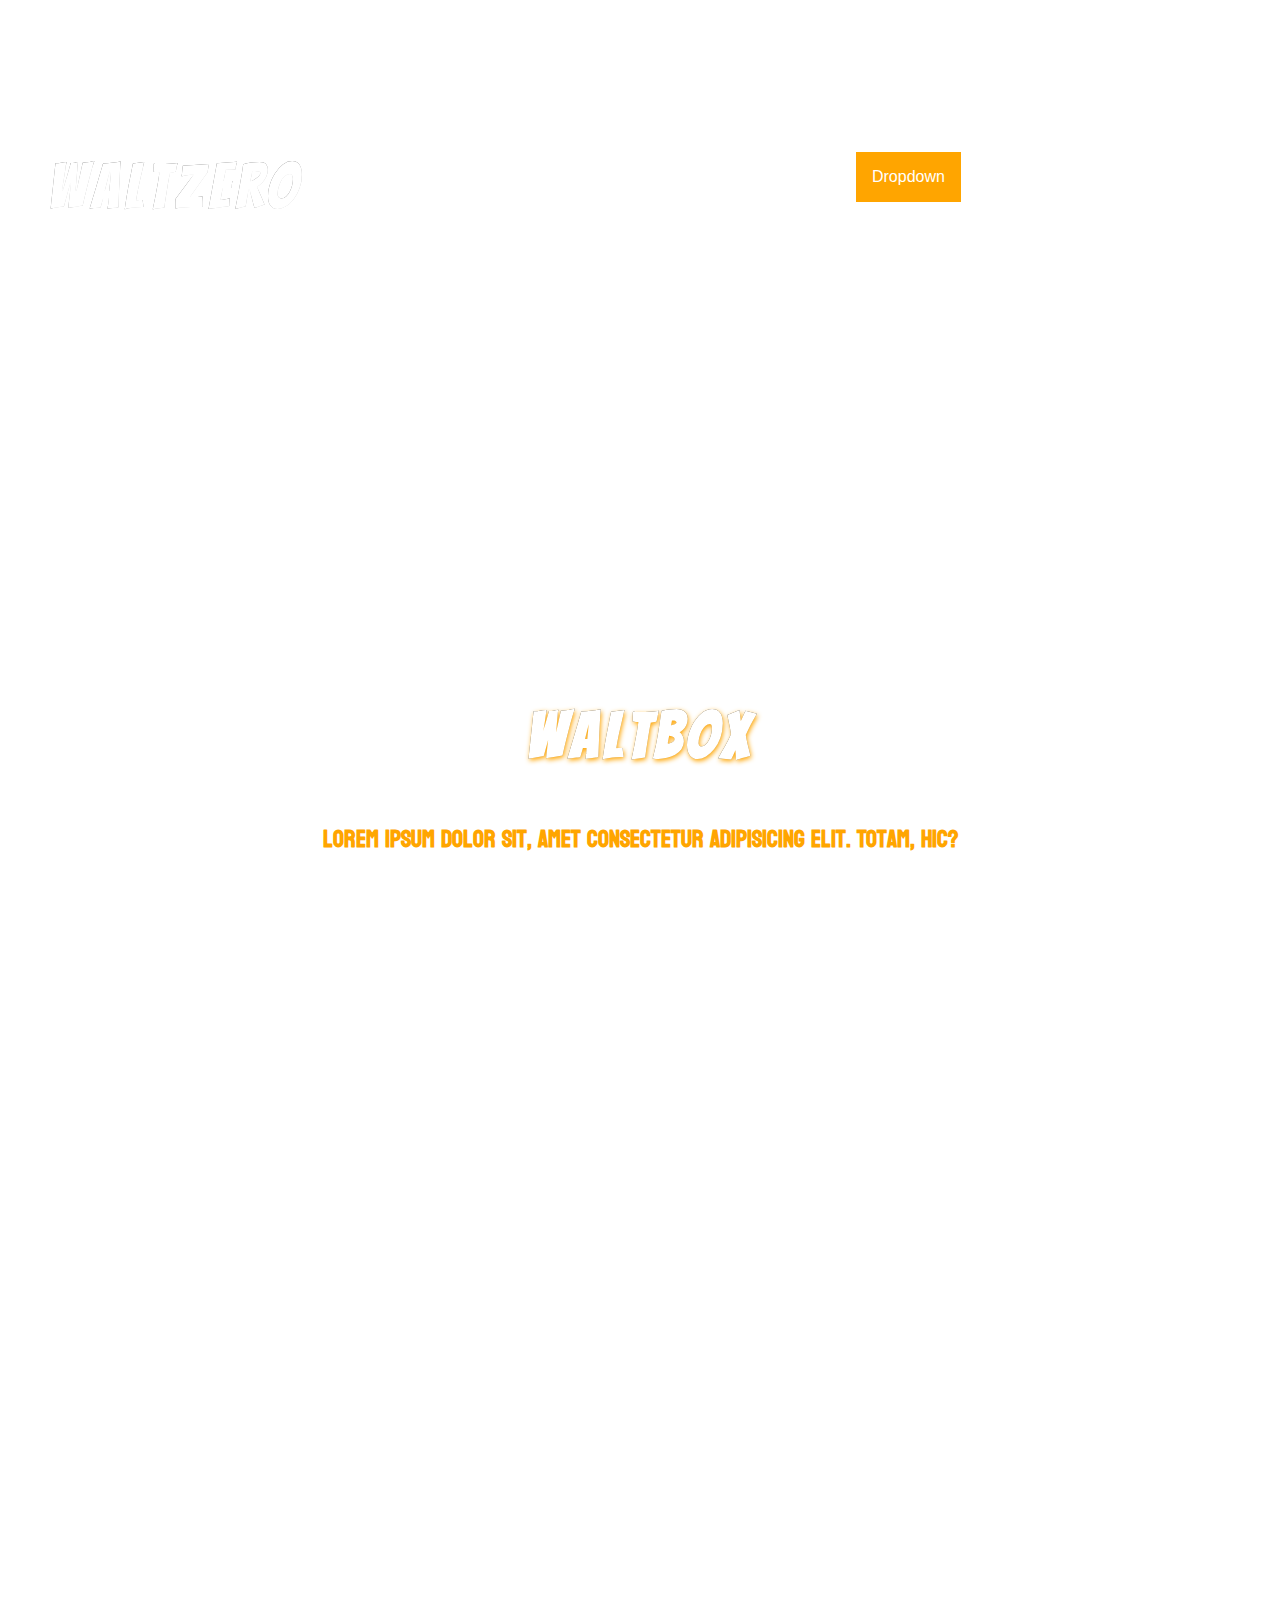
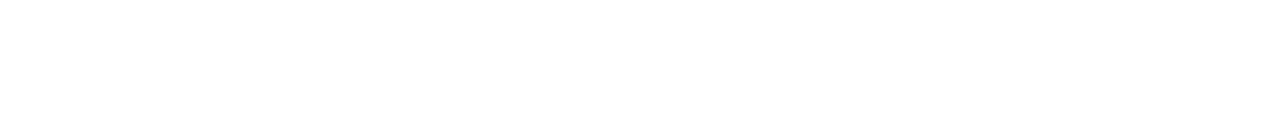
<file: index.html>
<!DOCTYPE html>
<html lang="en">
<head>
    <meta charset="UTF-8">
    <meta http-equiv="X-UA-Compatible" content="IE=edge">
    <meta name="viewport" content="width=device-width, initial-scale=1.0">
    <title>WALTZERO</title>
    <link rel="stylesheet" href="waltZERO.css">
    <script src="waltZERO.js" defer></script>
</head>
<body>
    <header class="first-header">
       
           
            <div class="nav-list">
                <ul class="split">
                    <li><a href="index.html" class="logo">WaltZERO</a></li>
                    <li><a href="index.html">Home</a></li>
                    <li><a href="">Second Page</a></li>
                    <div class="dropdown">
                        <button  class="dropbtn">Dropdown</button>
                        <div id="myDropdown" class="dropdown-content">
                          <a href="membership.html">Membership</a>
                          <a href="#">Link 2</a>
                          <a href="#">Link 3</a>
                        </div>
                      </div>
                    <li><a class="last-link" href="signup.html">Sign Up</a></li>
                  
                </ul>
            </div>
      
    </header>

    <section class="section-one bg-room round">
        <div class="container">
            <div class="content flow-content">
                <h1 class="logo-orange">WaltBOX</h1>
                <h2 class="orange">Lorem ipsum dolor sit, amet consectetur adipisicing elit. Totam, hic?</h2>
                <div class="left">
                    <p>Lorem ipsum dolor sit amet consectetur adipisicing elit. Vitae repudiandae ipsa odio excepturi doloremque hic magni velit, iusto, mollitia dolore odit? Aspernatur eum officiis explicabo ea culpa dolorum, ipsam totam.</p>
                    <p>Lorem ipsum dolor sit amet consectetur adipisicing elit. Et eaque excepturi delectus voluptas laudantium distinctio ex ea laboriosam? Hic atque nobis sapiente, doloribus rem nihil?</p>
                   <p>Lorem ipsum, dolor sit amet consectetur adipisicing elit. Quia optio quis unde ab accusantium consequuntur, eligendi dolor molestias ducimus amet pariatur recusandae nemo assumenda sed consequatur ipsum, repudiandae similique incidunt! Ipsa aliquid similique nesciunt. Ab in quaerat, quidem officia accusamus labore odio repellat officiis? Iure aut nesciunt sapiente! Dolorem, modi.</p>
                   <p>Lorem ipsum dolor sit amet consectetur adipisicing elit. Ipsam asperiores repellendus et ad perspiciatis nostrum, omnis sint officiis id eaque perferendis cupiditate earum iure nemo qui unde deleniti error sequi officia molestiae! Autem veniam voluptas maxime quo consequuntur optio iste impedit recusandae, fugit tempore eos? Fugit libero ex eaque excepturi!</p>
                </div>
                <a href="signup.html" class="join-btn">Join Now!</a>
            </div>
        </div>
    </section>
    
</body>
</html>
</file>
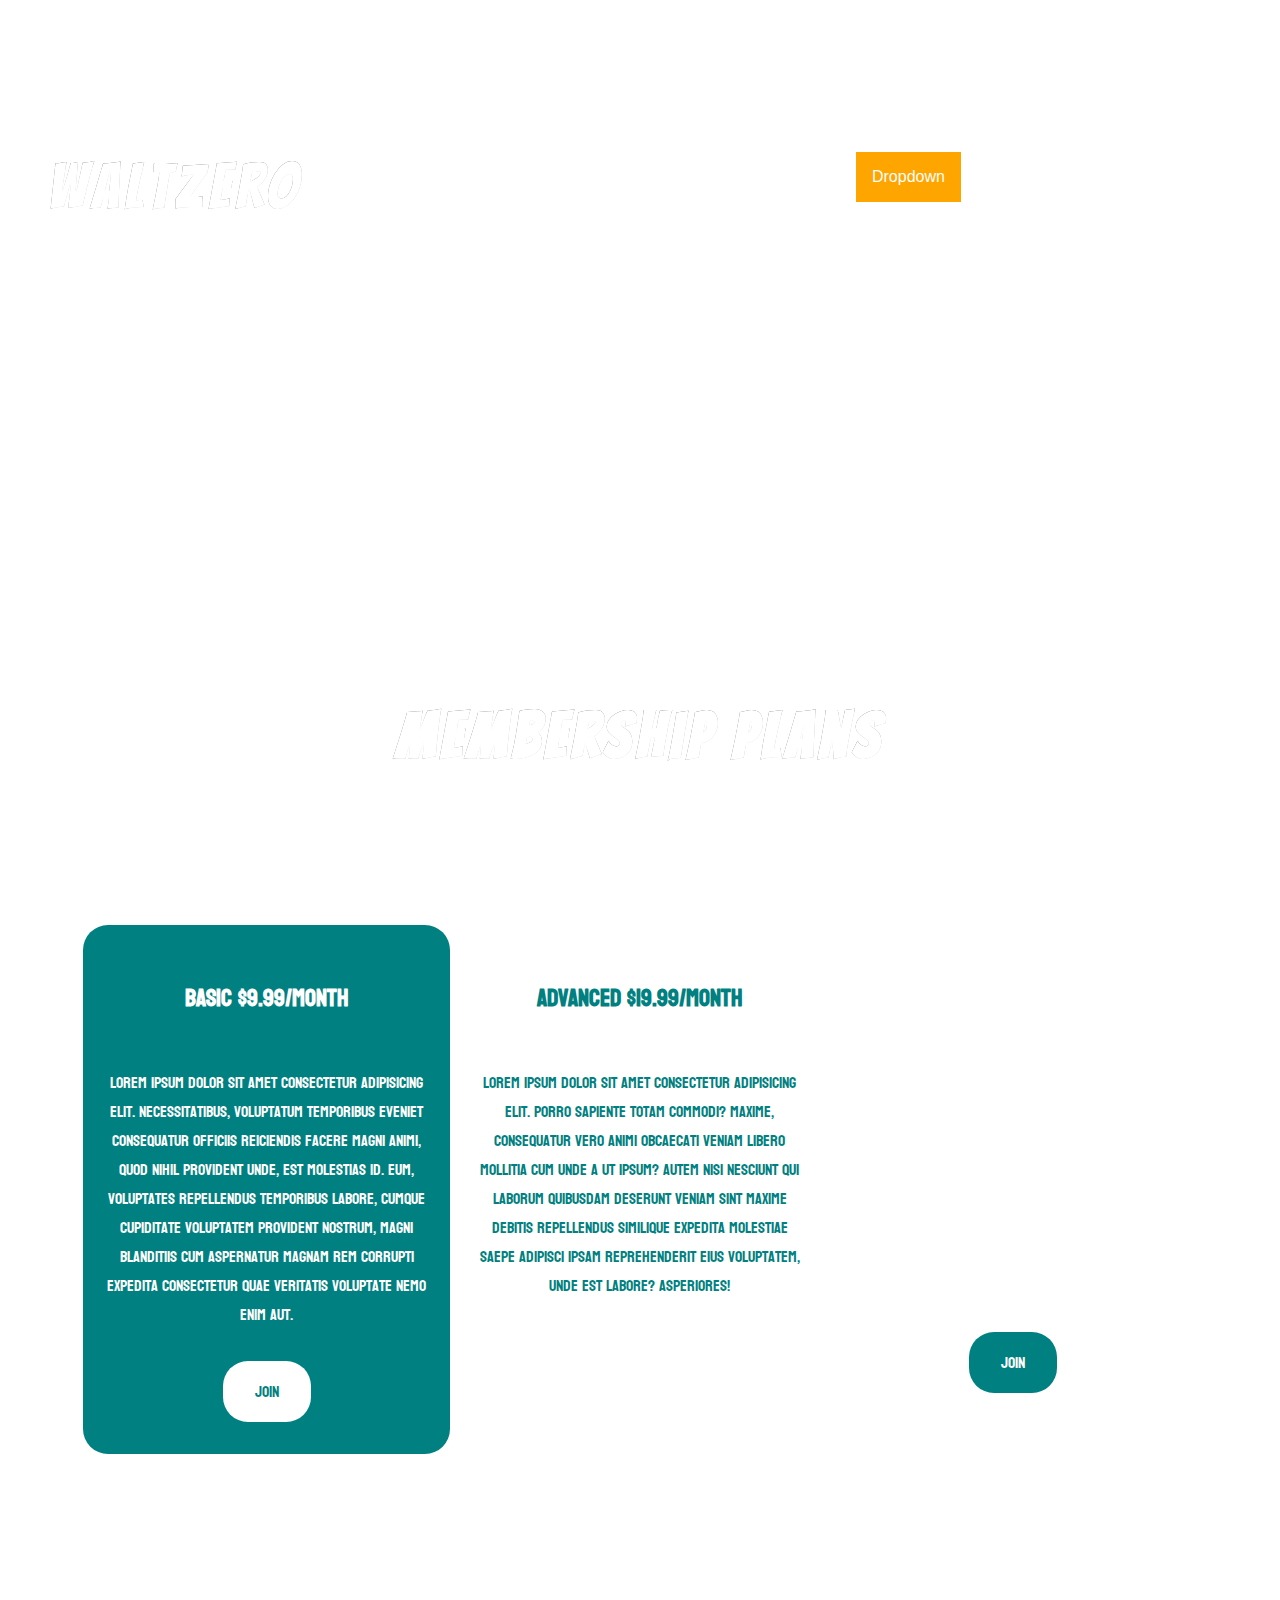
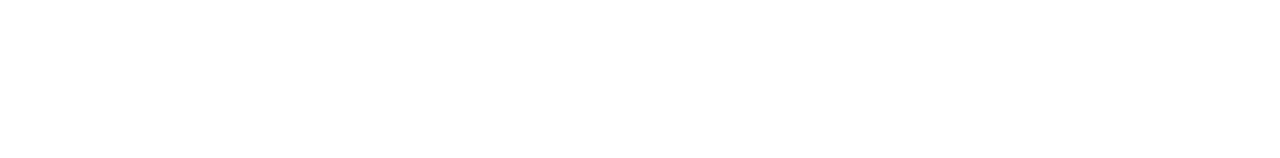
<file: membership.html>
<!DOCTYPE html>
<html lang="en">
<head>
    <meta charset="UTF-8">
    <meta http-equiv="X-UA-Compatible" content="IE=edge">
    <meta name="viewport" content="width=device-width, initial-scale=1.0">
    <title>WALTZERO</title>
    <link rel="stylesheet" href="waltZERO.css">
    <script src="waltZERO.js" defer></script>
</head>

<body>
    <header class="first-header">
       
           
            <div class="nav-list">
                <ul class="split">
                    <li><a href="index.html" class="logo">WaltZERO</a></li>
                    <li><a href="index.html">Home</a></li>
                    <li><a href="">Second Page</a></li>
                    <div class="dropdown">
                        <button  class="dropbtn">Dropdown</button>
                        <div id="myDropdown" class="dropdown-content">
                          <a href="membership.html">Membership</a>
                          <a href="#">Link 2</a>
                          <a href="#">Link 3</a>
                        </div>
                      </div>
                    <li><a class="last-link" href="signup.html">Sign Up</a></li>
                </ul>
            </div>
      
    </header>

    <section class="section-one bg-woman round">
        <div class="container">
            <div class="content flow-content">
                <h1 class="logo">Membership Plans</h1>
                <h2>Lorem ipsum dolor sit, amet consectetur adipisicing elit. Totam, hic?</h2>

              
                  <div class="split">
                    <div class="card bg-teal">
                        <h2>Basic $9.99/month</h2>
                        <p>Lorem ipsum dolor sit amet consectetur adipisicing elit. Necessitatibus, voluptatum temporibus eveniet consequatur officiis reiciendis facere magni animi, quod nihil provident unde, est molestias id. Eum, voluptates repellendus temporibus labore, cumque cupiditate voluptatem provident nostrum, magni blanditiis cum aspernatur magnam rem corrupti expedita consectetur quae veritatis voluptate nemo enim aut.</p>
                        <a  class="card-btn bg-white" href="signup.html">Join</a>
                    </div>
                    <div class="card bg-white">
                        <h2>Advanced $19.99/month</h2>
                        <p>Lorem ipsum dolor sit amet consectetur adipisicing elit. Porro sapiente totam commodi? Maxime, consequatur vero animi obcaecati veniam libero mollitia cum unde a ut ipsum? Autem nisi nesciunt qui laborum quibusdam deserunt veniam sint maxime debitis repellendus similique expedita molestiae saepe adipisci ipsam reprehenderit eius voluptatem, unde est labore? Asperiores!</p>
                        <a href="signup.html" class="card-btn bg-orange">Join</a>
                    </div>
                    <div class="card bg-orange">
                        <h2>Professionals $39.99/month</h2>
                        <p>Lorem ipsum dolor sit amet consectetur adipisicing elit. Tempore possimus nisi iure labore voluptates laborum, quibusdam aliquam asperiores perferendis. Earum, delectus quo dolore voluptates ipsa architecto eligendi enim inventore at quidem quasi? Porro repellat sunt exercitationem quasi harum esse error nam ullam ipsum, voluptatum quae aspernatur vero necessitatibus, perspiciatis facilis.</p>
                        <a href="signup.html" class="card-btn bg-teal">Join</a>
                    </div>
                  </div>
               
                
            </div>
        </div>
    </section>
    
</body>
</html>
</file>
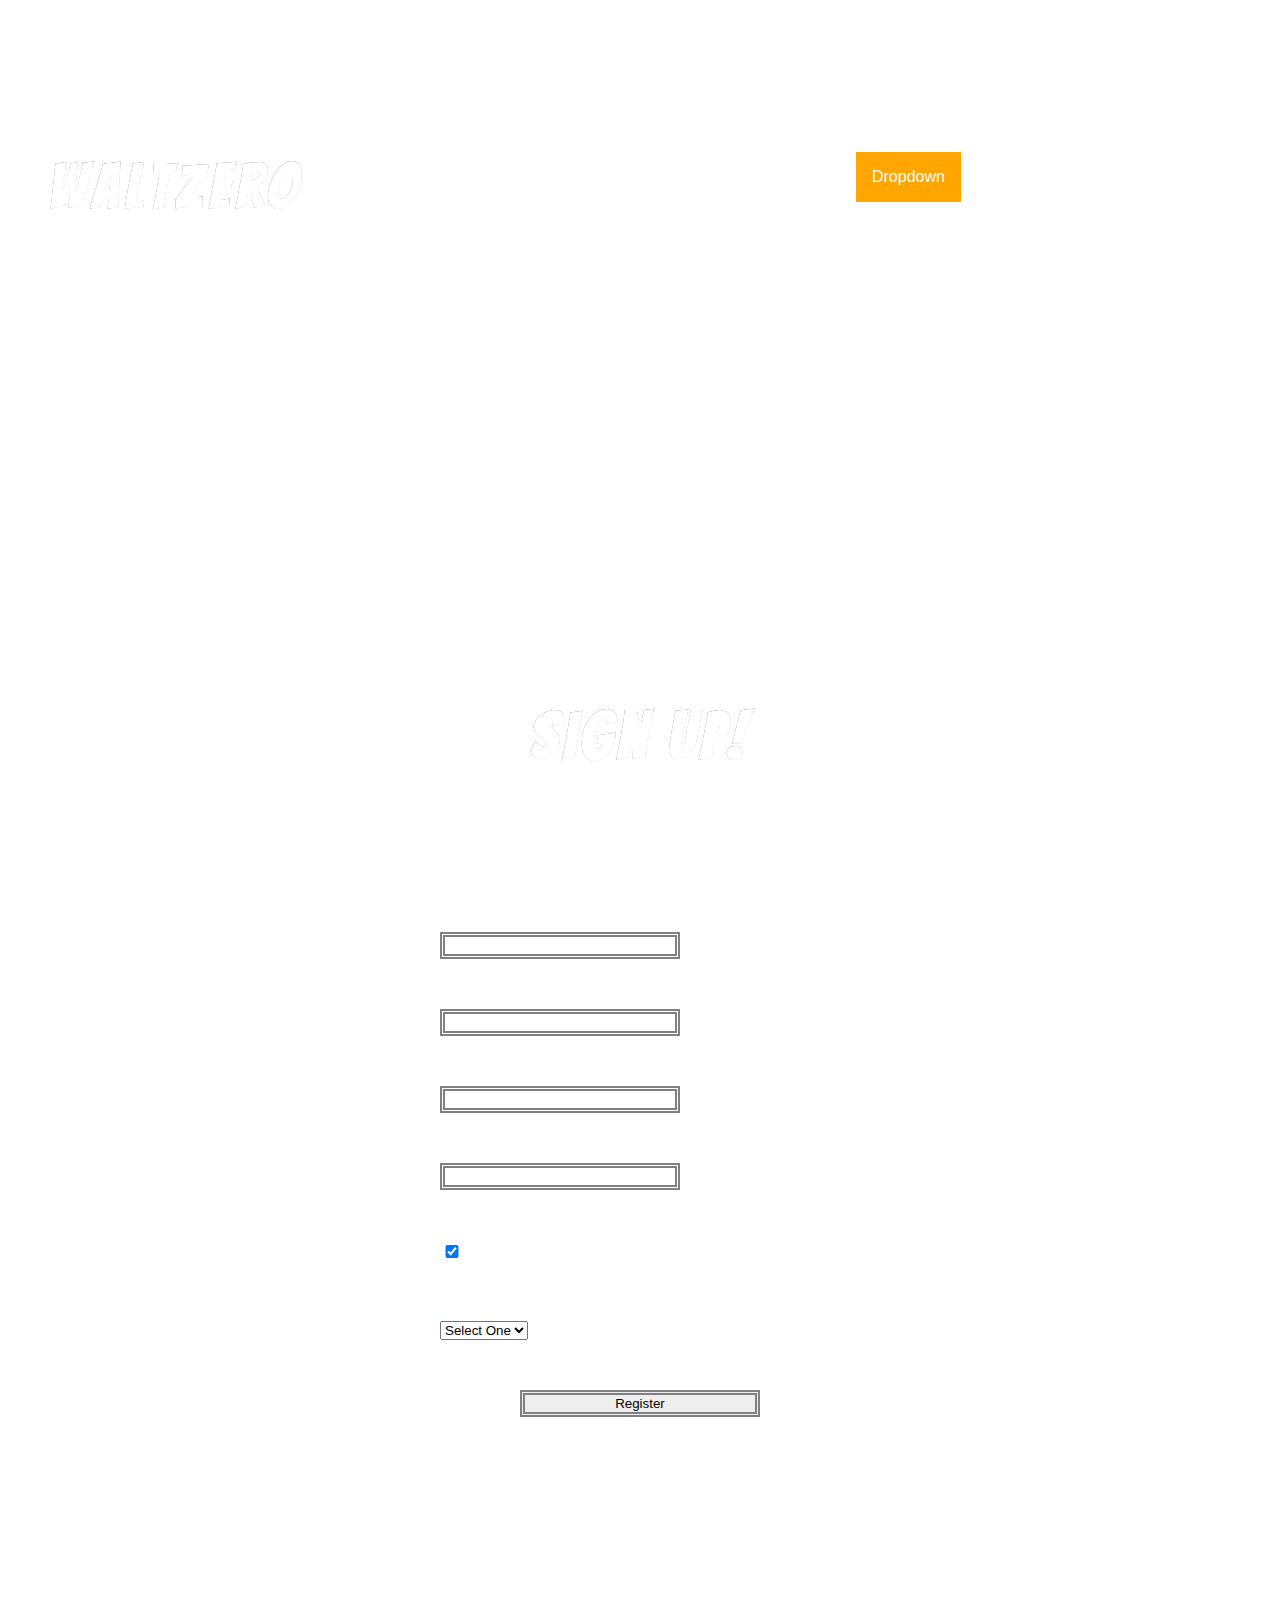
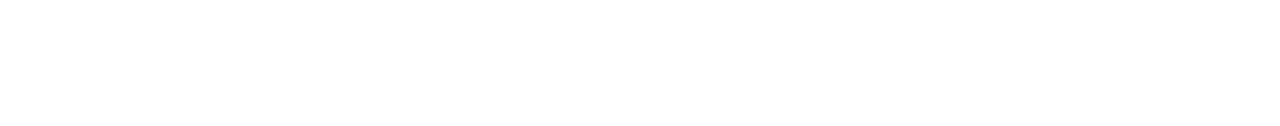
<file: signup.html>
<!DOCTYPE html>
<html lang="en">

<head>
    <meta charset="UTF-8">
    <meta http-equiv="X-UA-Compatible" content="IE=edge">
    <meta name="viewport" content="width=device-width, initial-scale=1.0">
    <title>WALTZERO</title>
    <link rel="stylesheet" href="waltZERO.css">
    <script src="waltZERO.js" defer></script>
</head>

<body>
    <header class="first-header">


        <div class="nav-list">
            <ul class="split">
                <li><a href="index.html" class="logo">WaltZERO</a></li>
                <li><a href="index.html">Home</a></li>
                <li><a href="">Second Page</a></li>
                <div class="dropdown">
                    <button class="dropbtn">Dropdown</button>
                    <div id="myDropdown" class="dropdown-content">
                        <a href="membership.html">Membership</a>
                        <a href="#">Link 2</a>
                        <a href="#">Link 3</a>
                    </div>
                </div>
                <li><a class="last-link" href="signup.html">Sign Up</a></li>
            </ul>
        </div>

    </header>
    
    <section class="section-one bg-orange round">
        
        <div class="container">
            <div class="content flow-content">
                <h1 class="logo">Sign Up!</h1>
                <h2>Lorem ipsum dolor sit, amet consectetur adipisicing elit. Totam, hic?</h2>


                <form method="POST" action="http://localhost:3000/action.php">
                    <label class="" for=""><input type="text" name="username"> User Name</label>
                    <label for=""><input type="email" name="email"> Email</label>
                    <label for=""><input type="password" name="password"> Password</label>
                    <label for=""><input type="password" name="password-confirmation"> Password Confirmation</label>
                    <label for=""><input type="checkbox" name="terms" checked> Agree to terms?</label>
                    <label for="">
                        <select name="" id="">
                            <option value="">Select One</option>
                            <option value="html">HTML</option>
                            <option value="css">CSS</option>
                            <option value="javascript">JavaScript</option>
                            <option value="php">PHP</option>
                            <option value="bootstrap">Bootstrap</option>
                        </select> Programming Language
                    </label>
                    <a href="thankyou.html"><input type="submit" value="Register"></a>
                </form>


            </div>
        </div>
    </section>
    <?php

    $name = $_POST["name"];
    $email = $_POST["email"];
    $password = $_POST["password"];
    $passwordCon = $_POST["password-confirmation"];
    $terms = $_POST["terms"];


    ?>

</body>

</html>
</file>
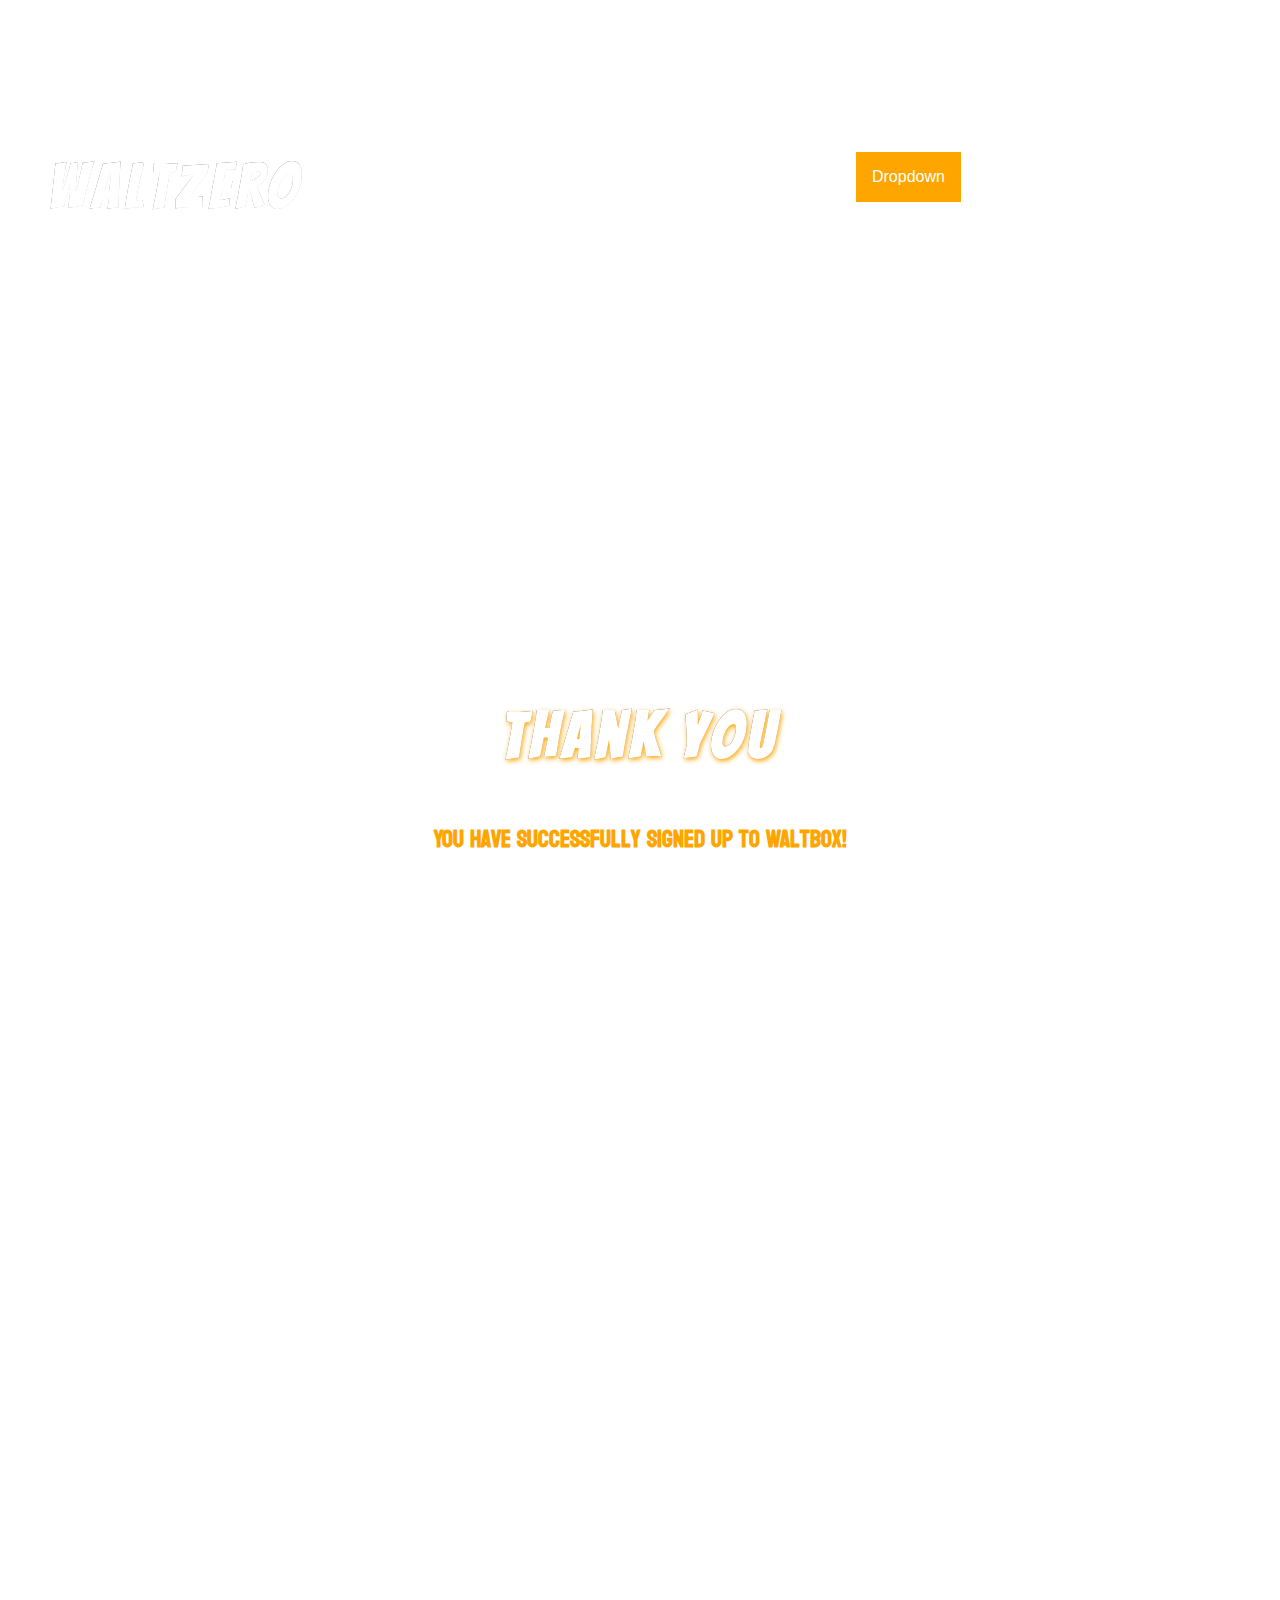
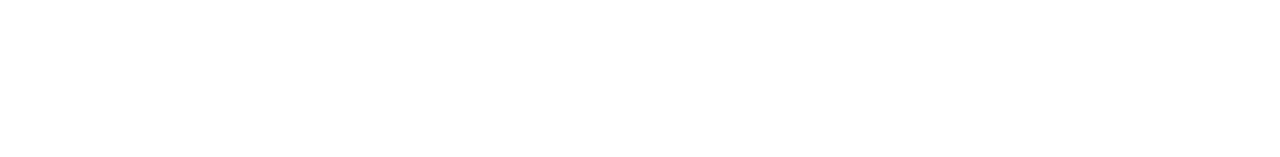
<file: thankyou.html>
<!DOCTYPE html>
<html lang="en">
<head>
    <meta charset="UTF-8">
    <meta http-equiv="X-UA-Compatible" content="IE=edge">
    <meta name="viewport" content="width=device-width, initial-scale=1.0">
    <title>WALTZERO</title>
    <link rel="stylesheet" href="waltZERO.css">
    <script src="waltZERO.js" defer></script>
</head>
<body>
    <header class="first-header">
       
           
            <div class="nav-list">
                <ul class="split">
                    <li><a href="index.html" class="logo">WaltZERO</a></li>
                    <li><a href="index.html">Home</a></li>
                    <li><a href="">Second Page</a></li>
                    <div class="dropdown">
                        <button  class="dropbtn">Dropdown</button>
                        <div id="myDropdown" class="dropdown-content">
                          <a href="membership.html">Membership</a>
                          <a href="#">Link 2</a>
                          <a href="#">Link 3</a>
                        </div>
                      </div>
                    <li><a class="last-link" href="signup.html">Sign Up</a></li>
                  
                </ul>
            </div>
      
    </header>

    <section class="section-one bg-room round">
        <div class="container">
            <div class="content flow-content">
                <h1 class="logo-orange">Thank You</h1>
                <h2 class="orange">You have successfully signed up to WaltBOX!</h2>
                <div class="left">
                    <ul>
                        <li>New Courses featuring your favorite programming languages</li>
                        <li>Listen in to podcasts about programming</li>
                        <li>Access to the WaltBOX Discord Server</li>
                        <li>Unlimited Downloads</li>
                        <li>Job Bulletin Board</li>
                        <li>Large and friendly community</li>
                    </ul>
                </div>
                <a href="waltZERO.html" class="join-btn">Return Home</a>
            </div>
        </div>
    </section>
    
</body>
</html>
</file>
<file: waltZERO.css>
@import url('https://fonts.googleapis.com/css2?family=Bahianita&family=Barrio&family=Bayon&family=Lakki+Reddy&display=swap');
@import url('https://fonts.googleapis.com/css2?family=Acme&family=Alfa+Slab+One&family=Bangers&family=Fredoka+One&family=Josefin+Slab&display=swap');


.text-shadow {
  color: #92a5de;
  background: red;
  text-shadow:0px 0px 0 rgb(137,156,213),1px 1px 0 rgb(129,148,205),2px 2px 0 rgb(120,139,196),3px 3px 0 rgb(111,130,187),4px 4px 0 rgb(103,122,179),5px 5px 0 rgb(94,113,170),6px 6px 0 rgb(85,104,161),7px 7px 0 rgb(76,95,152),8px 8px 0 rgb(68,87,144),9px 9px 0 rgb(59,78,135),10px 10px 0 rgb(50,69,126),11px 11px 0 rgb(42,61,118),12px 12px 0 rgb(33,52,109),13px 13px 0 rgb(24,43,100),14px 14px 0 rgb(15,34,91),15px 15px 0 rgb(7,26,83),16px 16px 0 rgb(-2,17,74),17px 17px 0 rgb(-11,8,65),18px 18px 0 rgb(-19,0,57),19px 19px 0 rgb(-28,-9,48), 20px 20px 0 rgb(-37,-18,39),21px 21px 20px rgba(0,0,0,1),21px 21px 1px rgba(0,0,0,0.5),0px 0px 20px rgba(0,0,0,.2);              
}

*,
*::before,
*::after {
    box-sizing: border-box;
}

body {
    text-align: center;
    font-family: 'Bayon';
}

.first-header {
    background: url(https://cdn.pixabay.com/photo/2022/10/01/15/51/gartenbank-7491775__340.jpg);
    background-repeat: no-repeat;
    background-size: cover;
    padding: 8rem 0rem;
    color: white;
    margin: 0 auto;
}

.logo {
    font-family: 'Bangers';
    font-size: 4rem;
    text-shadow: 1px 2px 5px #fff, 0 0 0 #000;
    letter-spacing: .3rem;
    padding: 0;
    margin: 0;
}


.logo-orange {
    font-family: 'Bangers';
    font-size: 4rem;
    text-shadow: 1px 2px 5px orange, 0 0 0 #000;
    letter-spacing: .3rem;
    padding: 0;
    margin: 0;
}


.nav-list ul { list-style-type: none;
justify-content: space-between;}

.nav-list ul li { display: inline-block;}

.nav-list ul li a { text-decoration: none;
color: white;}

.nav-list ul li a:hover { color: orange;}

.nav-list ul li .last-link:hover { color: teal;}

.container {
    width: 70rem;
    margin: 0 auto;
}

section {
    padding: 8rem 0;
    margin: 10rem 0;

}

.flow-content { margin-top: 3rem;}

.flow-content * + * { margin-top: 3rem;}

.split {
    display: flex;
    
}

.split-column { display: flex;
flex-direction: column;}


.split > * + * {
    flex-basis: 100%;
}



.split-col-33 { 
    display: flex;
    flex-direction: row;
    flex-basis: 10%;
}

.center { text-align: center;
align-items: center;}

.round { border-radius: 25px;}

.left { text-align: left;}

.teal { color: teal;}

.orange { color: orange;}

.bg-teal { background-color: teal;
color: white;}

.bg-orange { background: url(https://cdn.pixabay.com/photo/2013/10/03/14/26/paint-190260_960_720.jpg);
background-size: cover;
color: white;}

.bg-white { background: white;
color: teal; }

.bg-room { background: url(https://cdn.pixabay.com/photo/2015/02/20/20/39/room-643594_960_720.jpg);
background-size: cover;
color: white;}

.bg-woman { background: url(https://cdn.pixabay.com/photo/2022/10/01/18/28/ebony-7492030__340.jpg);
background-size: cover;
color: white;}


.join-btn { background-color: transparent;
color: white;
border: 5px double white;
border-radius: 25px;
padding: 1rem 4rem;
text-decoration: none;
font-family: 'Josefin Slab';
font-size: 1.5rem;
font-weight: bold;
display: inline-block;
margin-bottom: 1rem;
}

.join-btn:hover {
    background-color: orange;
    color: teal;
    transition: 1s;
    font-weight: bold;
}

/* Form Section */

form { width: 40rem;
border: 5px double white;
margin: 0 auto;
padding: 1rem 0;
border-radius: 25px;
}

label { display: block;
width: 25rem;
margin: 0 auto;
text-align: left;}

input { border: 5px double gray;
width: 15rem;}

form input[type="checkbox"] {
    width: 1rem;
}

form input[type="button"] {
    background-color: transparent;
    color: white;
    border: 5px double white;
    border-radius: 25px;
    font-size: 1.2rem;
}

form input[type="button"]:hover {
    background-color: teal;
    color: orange;
    border: 5px double white;
    transition: 1s;
}

select { margin-bottom: 3rem;}

select:hover { background-color: teal;
color: orange;}


.center { text-align: center;}

/* Dropdown Button */
.dropbtn {
    background-color: orange;
    color: white;
    padding: 16px;
    font-size: 16px;
    border: none;
    cursor: pointer;
  }
  
  /* Dropdown button on hover & focus */
  .dropbtn:hover {
    background-color: white;
    color: orange;
  }
  
  /* The container <div> - needed to position the dropdown content */
  .dropdown {
    position: relative;
    display: inline-block;
  }
  
  /* Dropdown Content (Hidden by Default) */
  .dropdown-content {
    display: none;
    position: absolute;
    left: 32.5%;
    background-color: orange;
    min-width: 105px;
    box-shadow: 0px 8px 16px 0px rgba(0,0,0,0.2);
    z-index: 1;
  }
  
  /* Links inside the dropdown */
  .dropdown-content a {
    color: white;
    padding: 12px 16px;
    text-decoration: none;
    display: block;
  }
  
  /* Change color of dropdown links on hover */
  .dropdown-content a:hover {background-color: teal;}
  
  /* Show the dropdown menu (use JS to add this class to the .dropdown-content container when the user clicks on the dropdown button) */
  .show {display:block;}





  /* Cards */

  .card {
    flex-basis: 33%;
    margin: 1rem .2rem;
    border-radius: 25px;
    padding: 2rem 1rem;
    font-family: 'Bayon';
    
  }

  .card-btn {
    padding: 1rem 2rem;
    border-radius: 25px;
    text-decoration: none;
    display: inline-block;
    margin-top: 1rem;

  }

  .card-btn:hover { 
    background-color: orange;
    color: teal;
   
    transition: 1s;

  }



  @media screen and (max-width: 600px) {
    body { font-size: .8rem;}

    .bg-woman { background-size: cover;
    width: 100vw; }

    .split { 
    display: flex;
    flex-direction: column;
    }

    .card { width: 500px;
    padding: .3rem;}

    .card-btn { padding: .2rem .4rem;}

    .container { width: 500px;}

    form { width: 500px;}

  }
</file>
